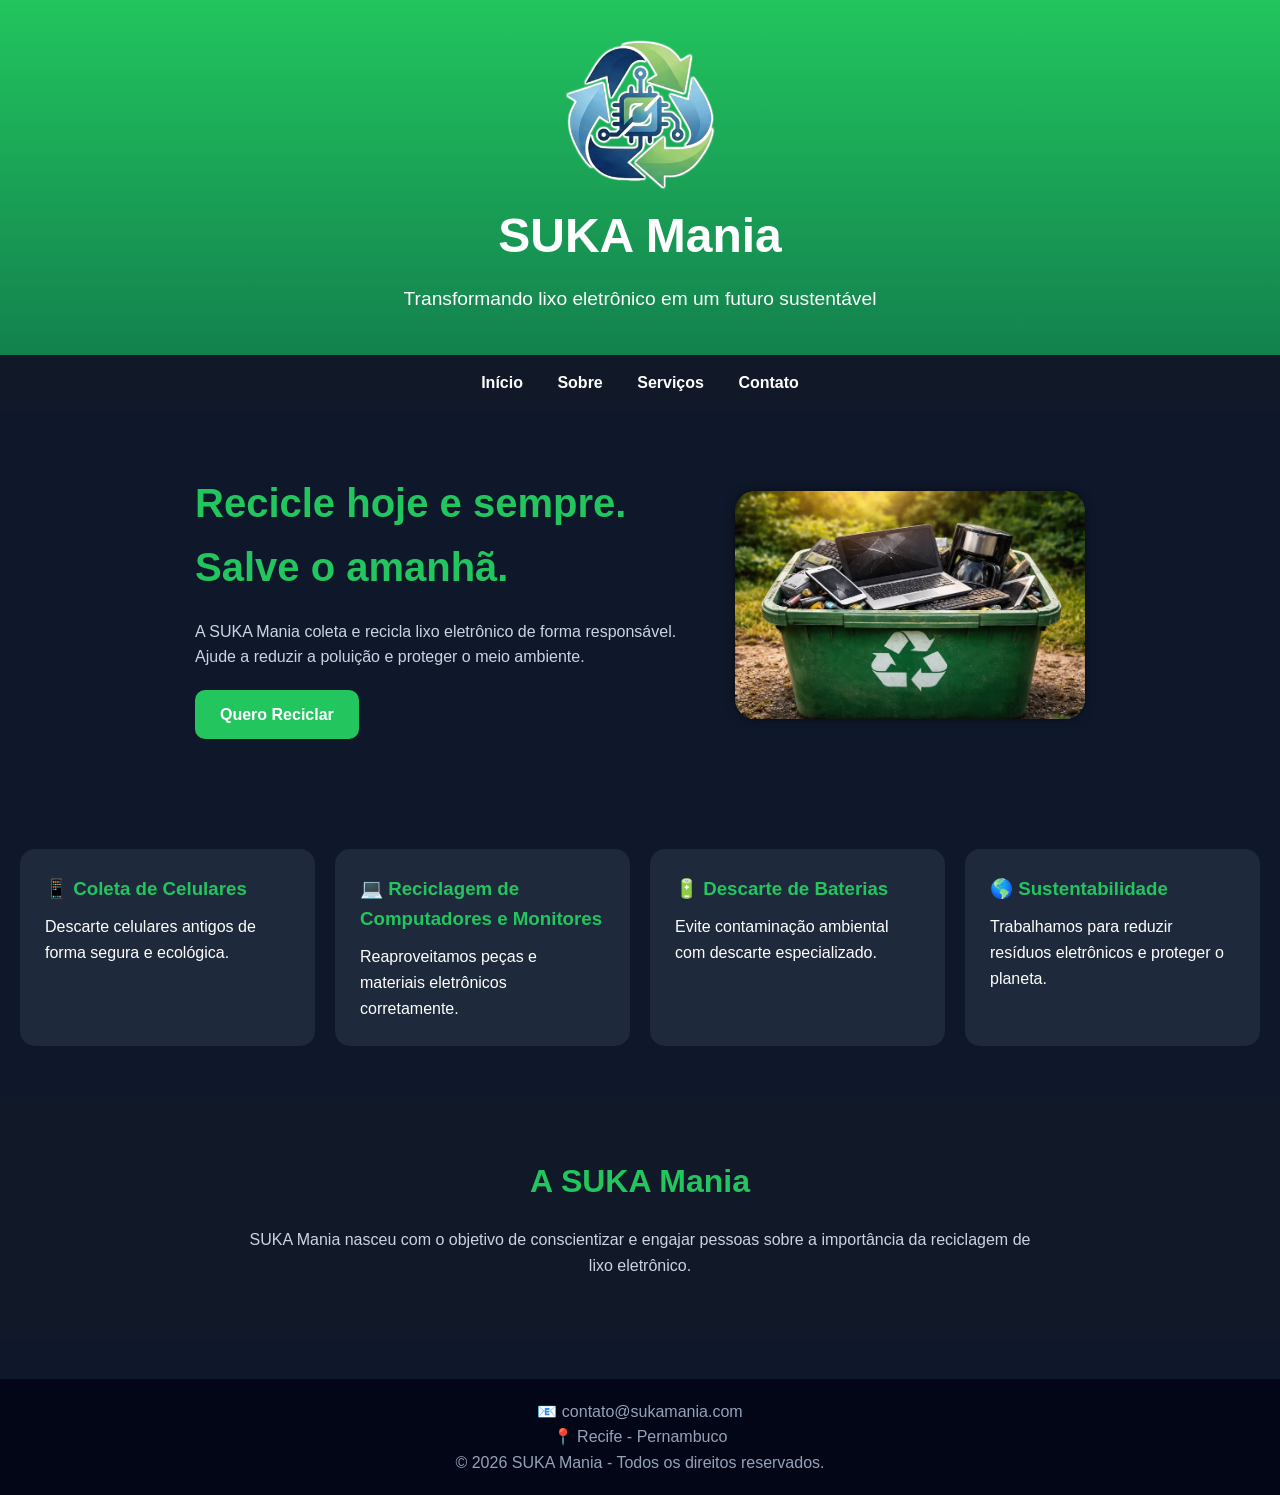
<file: index.html>
<!DOCTYPE html>
<html lang="pt-BR">
<head>
  <meta charset="UTF-8" />
  <meta name="viewport" content="width=device-width, initial-scale=1.0"/>
  <title>SUKA Mania - Reciclagem de Lixo Eletrônico</title>

  <link rel="stylesheet" href="style.css">
</head>

<body>

  <header>
    <img 
      src="img/icon.png" 
      alt="Suka Icon"
    >
    <h1>SUKA Mania</h1>
    <p>Transformando lixo eletrônico em um futuro sustentável</p>
  </header>

  <nav>
    <a href="index.html">Início</a>
    <a href="sobre.html">Sobre</a>
    <a href="servicos.html">Serviços</a>
    <a href="contato.html">Contato</a>
  </nav>

  <section class="hero">
    <div class="hero-text">
      <h2>Recicle hoje e sempre. Salve o amanhã.</h2>

      <p>
        A SUKA Mania coleta e recicla lixo eletrônico de forma responsável.
        Ajude a reduzir a poluição e proteger o meio ambiente.
      </p>

      <a href="servicos.html" class="btn">Quero Reciclar</a>
    </div>

    <img 
      src="img/recicla.png" 
      alt="Reciclagem eletrônica"
    >
  </section>

  <section class="cards" id="servicos">

    <div class="card">
      <h3>📱 Coleta de Celulares</h3>
      <p>
        Descarte celulares antigos de forma segura e ecológica.
      </p>
    </div>

    <div class="card">
      <h3>💻 Reciclagem de Computadores e Monitores</h3>
      <p>
        Reaproveitamos peças e materiais eletrônicos corretamente.
      </p>
    </div>

    <div class="card">
      <h3>🔋 Descarte de Baterias</h3>
      <p>
        Evite contaminação ambiental com descarte especializado.
      </p>
    </div>

    <div class="card">
      <h3>🌎 Sustentabilidade</h3>
      <p>
        Trabalhamos para reduzir resíduos eletrônicos e proteger o planeta.
      </p>
    </div>

  </section>

  <section class="sobre">
    <h2>A SUKA Mania</h2>

    <p>
      SUKA Mania nasceu com o objetivo de conscientizar e engajar pessoas sobre
      a importância da reciclagem de lixo eletrônico.
    </p>
  </section>

  <footer>
    <p>📧 contato@sukamania.com</p>
    <p>📍 Recife - Pernambuco</p>
    <p>© 2026 SUKA Mania - Todos os direitos reservados.</p>
  </footer>

</body>
</html>
</file>
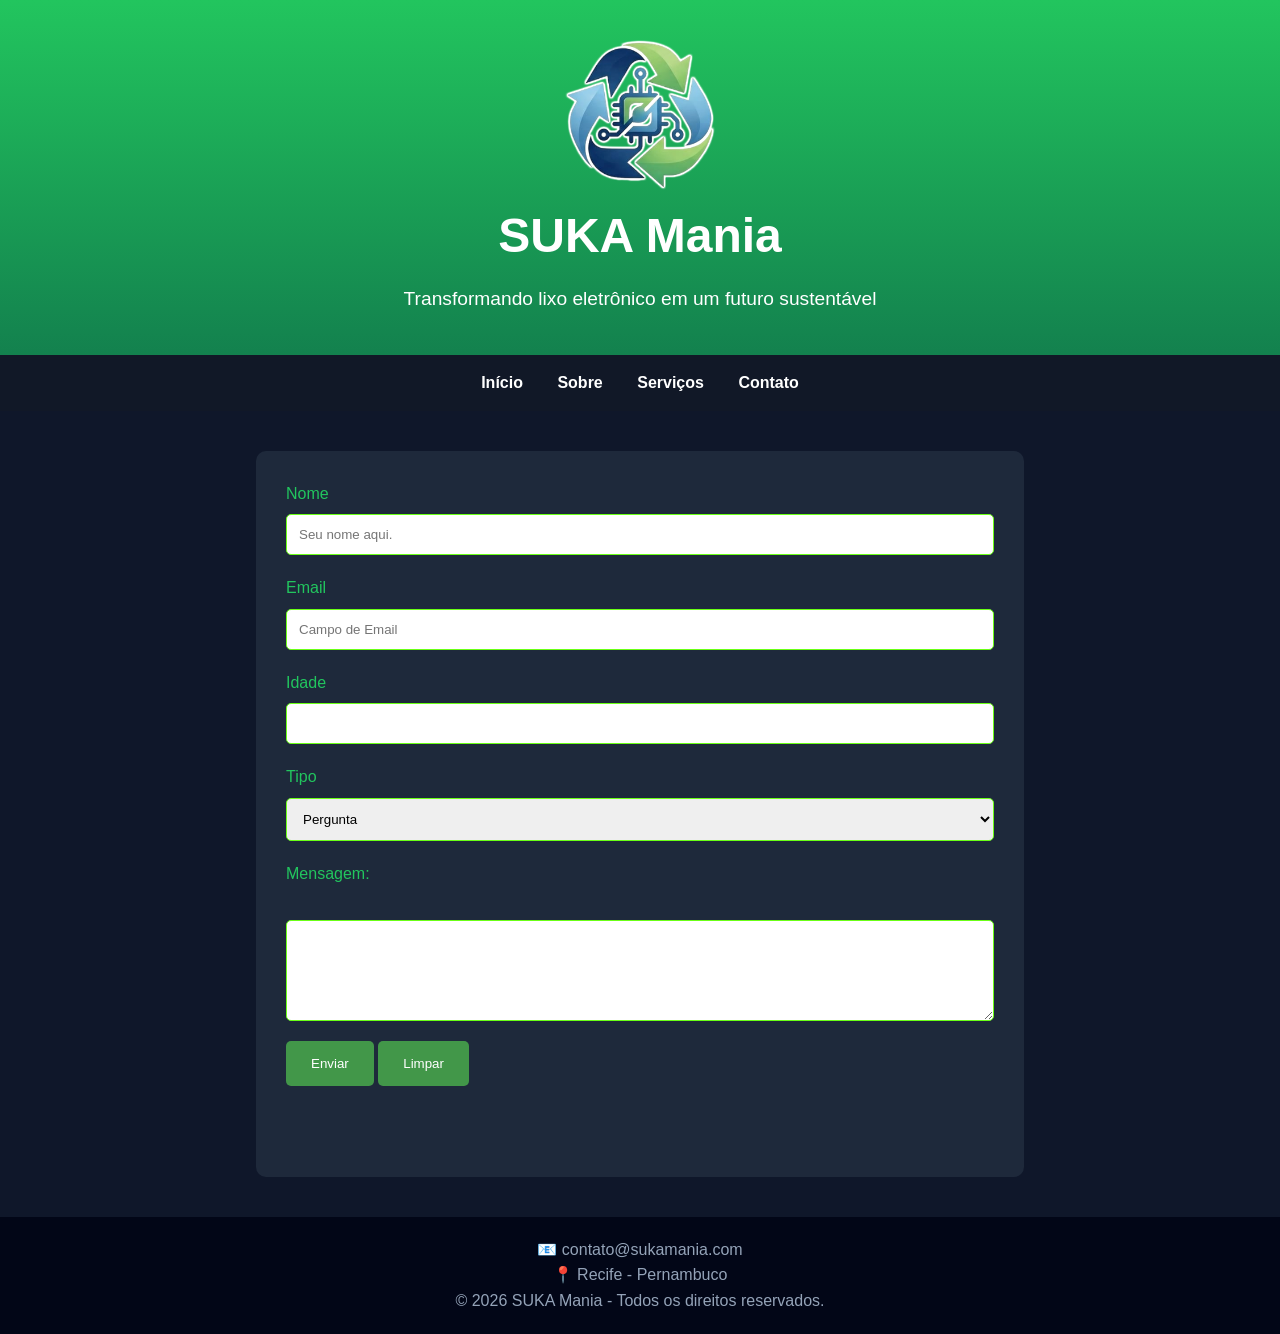
<file: contato.html>
<!DOCTYPE html>
<html lang="pt-BR">
<head>
  <meta charset="UTF-8" />
  <meta name="viewport" content="width=device-width, initial-scale=1.0"/>
  <title>SUKA Mania - Reciclagem de Lixo Eletrônico</title>
  <script src="script.js"></script>
  <link rel="stylesheet" href="style.css">
</head>

<body>

  <header>
    <img 
      src="img/icon.png" 
      alt="Suka Icon"
    >
    <h1>SUKA Mania</h1>
    <p>Transformando lixo eletrônico em um futuro sustentável</p>
  </header>

  <nav>
    <a href="index.html">Início</a>
    <a href="sobre.html">Sobre</a>
    <a href="servicos.html">Serviços</a>
    <a href="contato.html">Contato</a>
  </nav>

<main class="pagina-contato">

    <!-- <h2>Contato</h2> -->

    <form class="formulario">

        <div class="campo">
            <label>Nome</label>
            <input type="text" id="nome" placeholder="Seu nome aqui.">
        </div>

        <div class="campo">
            <label>Email</label>
            <input type="email" id="email" placeholder="Campo de Email">
        </div>

        <div class="campo">
            <label>Idade</label>
            <input type="number" id="idade" placeholder="">
        </div>
  
        <div class="campo">
            <label>Tipo</label>

            <select id="plano">
                <option>Pergunta</option>
                <option>Reclamação</option>
                <option>Outro</option>
            </select>
        </div>

        <div class="campo">
            <label>Mensagem:</label><br>
            <textarea id="enviar_m" rows="5"></textarea>
        </div>

        <button type="button" onclick="cadastrar()">Enviar</button>
        <button type="reset" onclick="limparFormulario()">Limpar</button>

        <br><br>
        <div id="mensagem"></div>

    </form>

</main>

  <footer>
    <p>📧 contato@sukamania.com</p>
    <p>📍 Recife - Pernambuco</p>
    <p>© 2026 SUKA Mania - Todos os direitos reservados.</p>
  </footer>

</body>
</html>
</file>
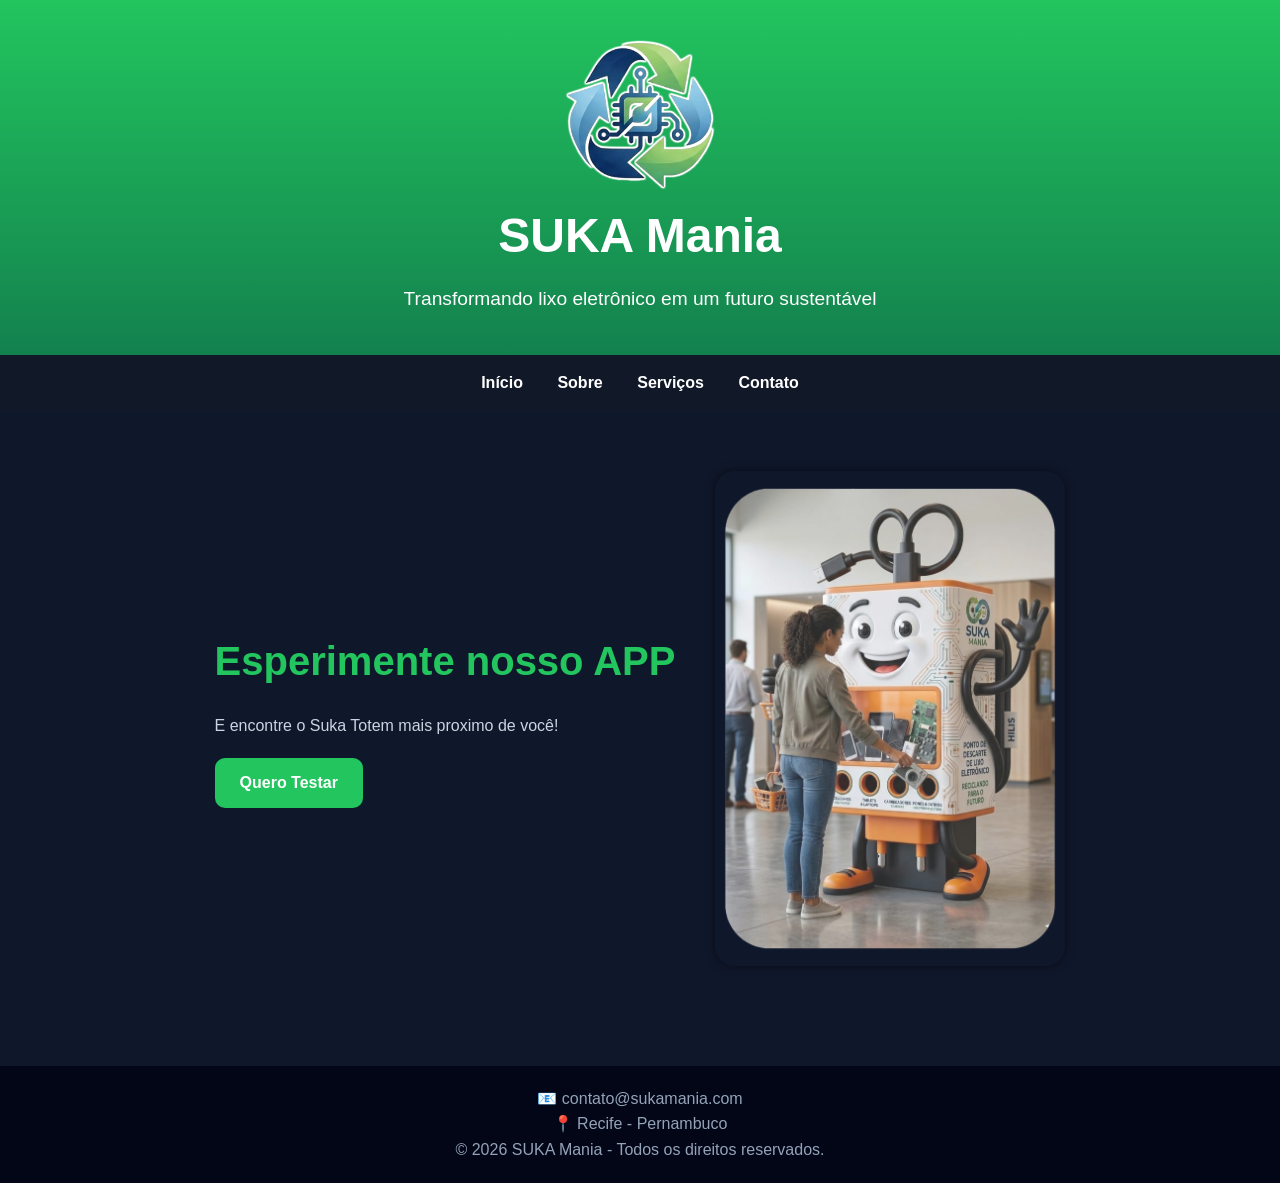
<file: servicos.html>
<!DOCTYPE html>
<html lang="pt-BR">
<head>
  <meta charset="UTF-8" />
  <meta name="viewport" content="width=device-width, initial-scale=1.0"/>
  <title>SUKA Mania - Reciclagem de Lixo Eletrônico</title>

  <link rel="stylesheet" href="style.css">
</head>

<body>

  <header>
    <img 
      src="img/icon.png" 
      alt="Suka Icon"
    >
    <h1>SUKA Mania</h1>
    <p>Transformando lixo eletrônico em um futuro sustentável</p>
  </header>

  <nav>
    <a href="index.html">Início</a>
    <a href="sobre.html">Sobre</a>
    <a href="servicos.html">Serviços</a>
    <a href="contato.html">Contato</a>
  </nav>

  <section class="hero">
    <div class="hero-text">
      <h2>Esperimente nosso APP</h2>

      <p>
        E encontre o Suka Totem mais proximo de você!
      </p>

      <a href="https://www.figma.com/proto/7NaVVgbcJU8o9gsj2kw9Mu/Telas_SukaMania?page-id=0%3A1&node-id=1-2&viewport=379%2C272%2C0.5&t=oTjHGxjXbClvRMcR-1&scaling=scale-down&content-scaling=fixed&starting-point-node-id=1%3A2&show-proto-sidebar=1"
       class="btn">Quero Testar</a>
    </div>

    <img 
      src="img/Suka_Totem.png" 
      alt="Reciclagem eletrônica"
    >
  </section>
<!--
  <section class="cards" id="servicos">

    <div class="card">
      <h3>📱 Coleta de Celulares</h3>
      <p>
        Descarte celulares antigos de forma segura e ecológica.
      </p>
    </div>

    <div class="card">
      <h3>💻 Reciclagem de Computadores e Monitores</h3>
      <p>
        Reaproveitamos peças e materiais eletrônicos corretamente.
      </p>
    </div>

    <div class="card">
      <h3>🔋 Descarte de Baterias</h3>
      <p>
        Evite contaminação ambiental com descarte especializado.
      </p>
    </div>

    <div class="card">
      <h3>🌎 Sustentabilidade</h3>
      <p>
        Trabalhamos para reduzir resíduos eletrônicos e proteger o planeta.
      </p>
    </div>

  </section>
-->
  <footer>
    <p>📧 contato@sukamania.com</p>
    <p>📍 Recife - Pernambuco</p>
    <p>© 2026 SUKA Mania - Todos os direitos reservados.</p>
  </footer>

</body>
</html>
</file>
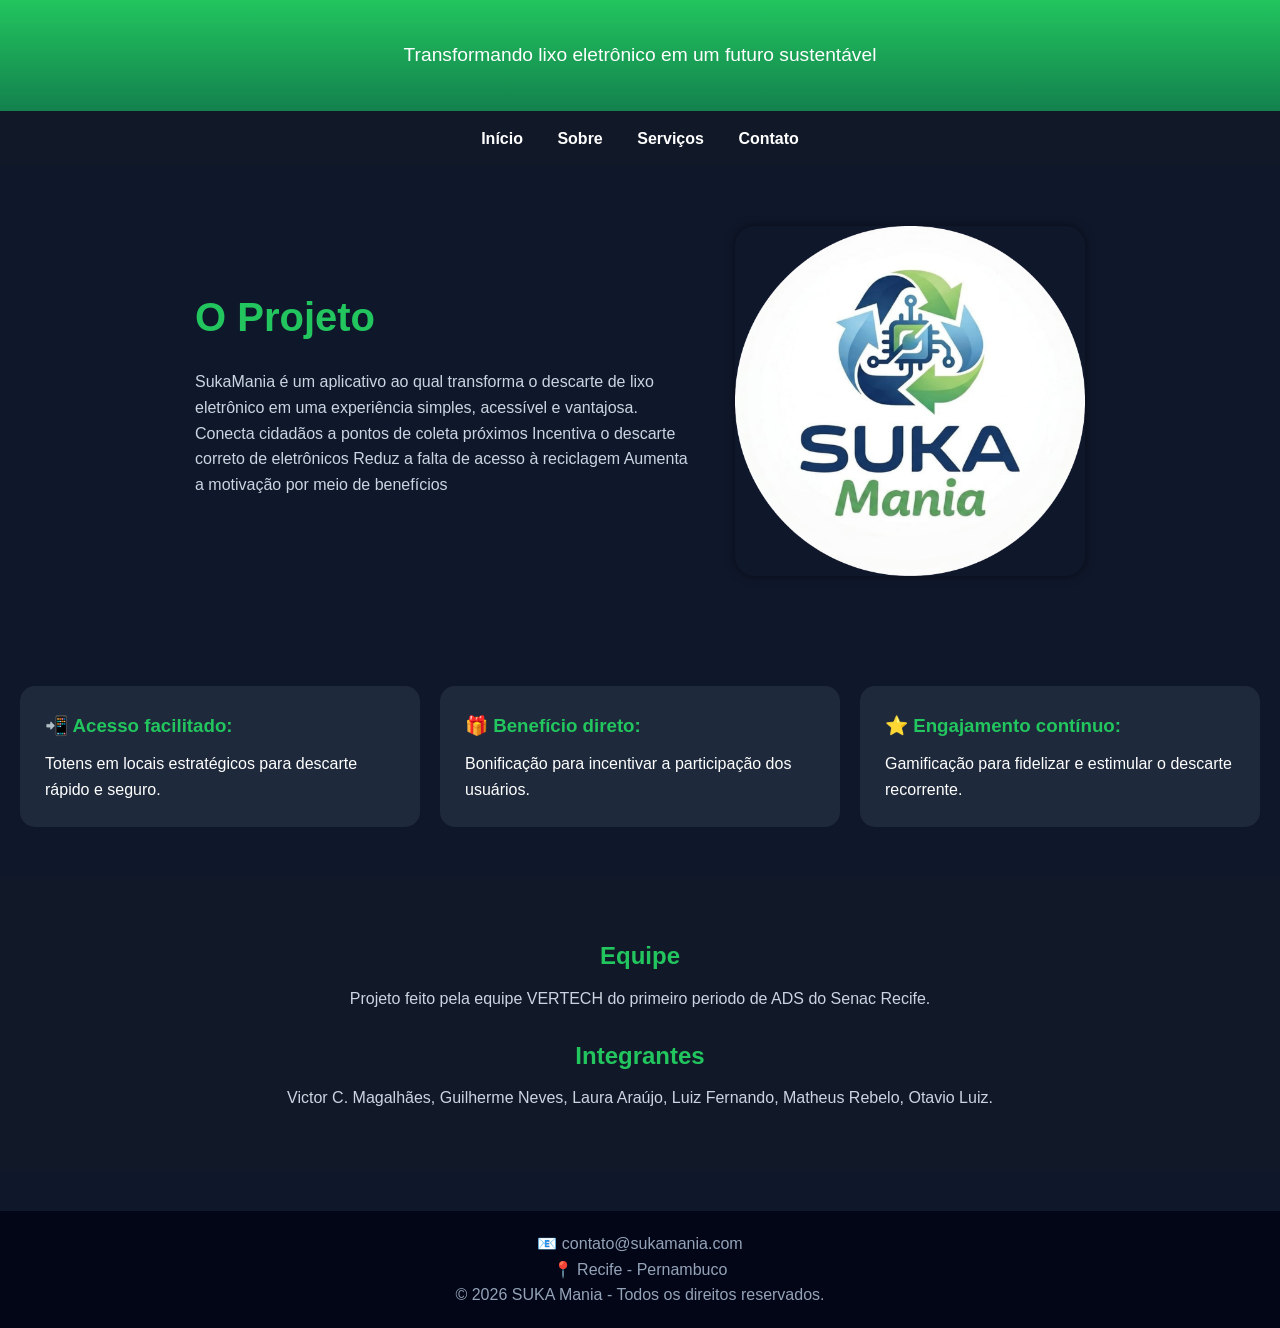
<file: sobre.html>
<!DOCTYPE html>
<html lang="pt-BR">
<head>
  <meta charset="UTF-8" />
  <meta name="viewport" content="width=device-width, initial-scale=1.0"/>
  <title>SUKA Mania - Reciclagem de Lixo Eletrônico</title>

  <link rel="stylesheet" href="style.css">
</head>

<body>

  <header>
    <!-- <h1>SUKA Mania</h1> -->
    <p>Transformando lixo eletrônico em um futuro sustentável</p>
  </header>

  <nav>
    <a href="index.html">Início</a>
    <a href="sobre.html">Sobre</a>
    <a href="servicos.html">Serviços</a>
    <a href="contato.html">Contato</a>
  </nav>

  <section class="hero">
    <div class="hero-text">
      <h2>O Projeto</h2>

      <p>
        SukaMania é um aplicativo ao qual transforma o descarte de lixo eletrônico em uma experiência simples, acessível e vantajosa.
Conecta cidadãos a pontos de coleta próximos Incentiva o descarte correto de eletrônicos
Reduz a falta de acesso à reciclagem
Aumenta a motivação por meio de benefícios
      </p>

    </div>

    <img 
      src="img/Logo.png" 
      alt="Reciclagem eletrônica"
    >
  </section>

  <section class="cards" id="servicos">

    <div class="card">
      <h3>📲 Acesso facilitado: </h3>
      <p>
        Totens em locais estratégicos para descarte rápido e seguro.
      </p>
    </div>

    <div class="card">
      <h3>🎁 Benefício direto: </h3>
      <p>
        Bonificação para incentivar a participação dos usuários.
      </p>
    </div>

    <div class="card">
      <h3>⭐ Engajamento contínuo: </h3>
      <p>
        Gamificação para fidelizar e estimular o descarte recorrente.
      </p>
    </div>

  </section>

  <section class="sobre">
    <h3>Equipe</h3>
    <p>
      Projeto feito pela equipe VERTECH do primeiro periodo de ADS do Senac Recife.
    </p>
    <br>
    <h3>Integrantes</h3>
    <p>
    Victor C. Magalhães, Guilherme Neves, Laura Araújo,
    Luiz Fernando, Matheus Rebelo, Otavio Luiz.  
    </p>

  </section>

  <footer>
    <p>📧 contato@sukamania.com</p>
    <p>📍 Recife - Pernambuco</p>
    <p>© 2026 SUKA Mania - Todos os direitos reservados.</p>
  </footer>

</body>
</html>
</file>
<file: style.css>
*{
  margin:0;
  padding:0;
  box-sizing:border-box;
  font-family: Arial, sans-serif;
}

body{
  background:#0f172a;
  color:white;
  line-height:1.6;
}

header{
  background:linear-gradient(180deg,#22c55e,#13814e);
  padding:40px 20px;
  text-align:center;
}

header h1{
  font-size:3rem;
  margin-bottom:10px;
}

header p{
  font-size:1.2rem;
}

header img{
  width: 150px;  /* metade de 400px */
  height: 150px; /* metade de 300px */
}

nav{
  background:#111827;
  padding:15px;
  text-align:center;
  position:sticky;
  top:0;
}

nav a{
  color:white;
  text-decoration:none;
  margin:0 15px;
  font-weight:bold;
  transition:0.3s;
}

nav a:hover{
  color:#22c55e;
}

.hero{
  display:flex;
  flex-wrap:wrap;
  align-items:center;
  justify-content:center;
  padding:60px 20px;
  gap:40px;
}

.hero-text{
  max-width:500px;
}

.hero-text h2{
  font-size:2.5rem;
  margin-bottom:20px;
  color:#22c55e;
}

.hero-text p{
  margin-bottom:20px;
  color:#cbd5e1;
}

.btn{
  display:inline-block;
  padding:12px 25px;
  background:#22c55e;
  color:white;
  text-decoration:none;
  border-radius:10px;
  font-weight:bold;
  transition:0.3s;
}

.btn:hover{
  background:#16a34a;
  transform:scale(1.05);
}

.hero img{
  width:350px;
  border-radius:20px;
  box-shadow:0 0 10px rgba(0,0,0,0.5);
}

.cards{
  display:grid;
  grid-template-columns:repeat(auto-fit,minmax(250px,1fr));
  gap:20px;
  padding:50px 20px;
}

.card{
  background:#1e293b;
  padding:25px;
  border-radius:15px;
  transition:0.3s;
}

.card:hover{
  transform:translateY(-10px);
  background:#334155;
}

.card h3{
  color:#22c55e;
  margin-bottom:10px;
}

.sobre{
  padding:60px 20px;
  text-align:center;
  background:#111827;
}

.sobre h2{
  color:#22c55e;
  margin-bottom:20px;
  font-size:2rem;
}

.sobre h3{
  color:#22c55e;
  margin-bottom:10px;
  font-size:1.5rem;
}

.sobre p{
  max-width:800px;
  margin:auto;
  color:#cbd5e1;
}

footer{
  background:#020617;
  text-align:center;
  padding:20px;
  color:#94a3b8;
  margin-top:40px;
}

/* Mensagem para .js */
#mensagem {
    margin-top: 15px;
    padding: 10px;
    border-radius: 5px;
    font-weight: bold;
}

/* FORMULÁRIO */

.pagina-contato{
    width:60%;
    margin:40px auto;
}

.formulario{
    background:#1e293b;

    padding:30px;

    border-radius:10px;
}

.campo{
    color:#22c55e;
    margin-bottom:20px;

    display:flex;
    flex-direction:column;
}

.campo label{
    margin-bottom:8px;
}

.campo input,
.campo select,
.campo textarea{
    padding:12px;

    border:1px solid #6bff16;

    border-radius:5px;
}

.formulario button{
    padding:15px 25px;

    background:#429749;
    color:white;

    border:none;

    border-radius:5px;

    cursor:pointer;
}

.formulario button:hover{
    background:#55d42e;
}

@media(max-width:768px){

  header h1{
    font-size:2.2rem;
  }

  .hero{
    flex-direction:column;
  }

  .hero img{
    width:100%;
    max-width:350px;
  }

  .pagina-contato {
        width: 90%;
  }
}
</file>
